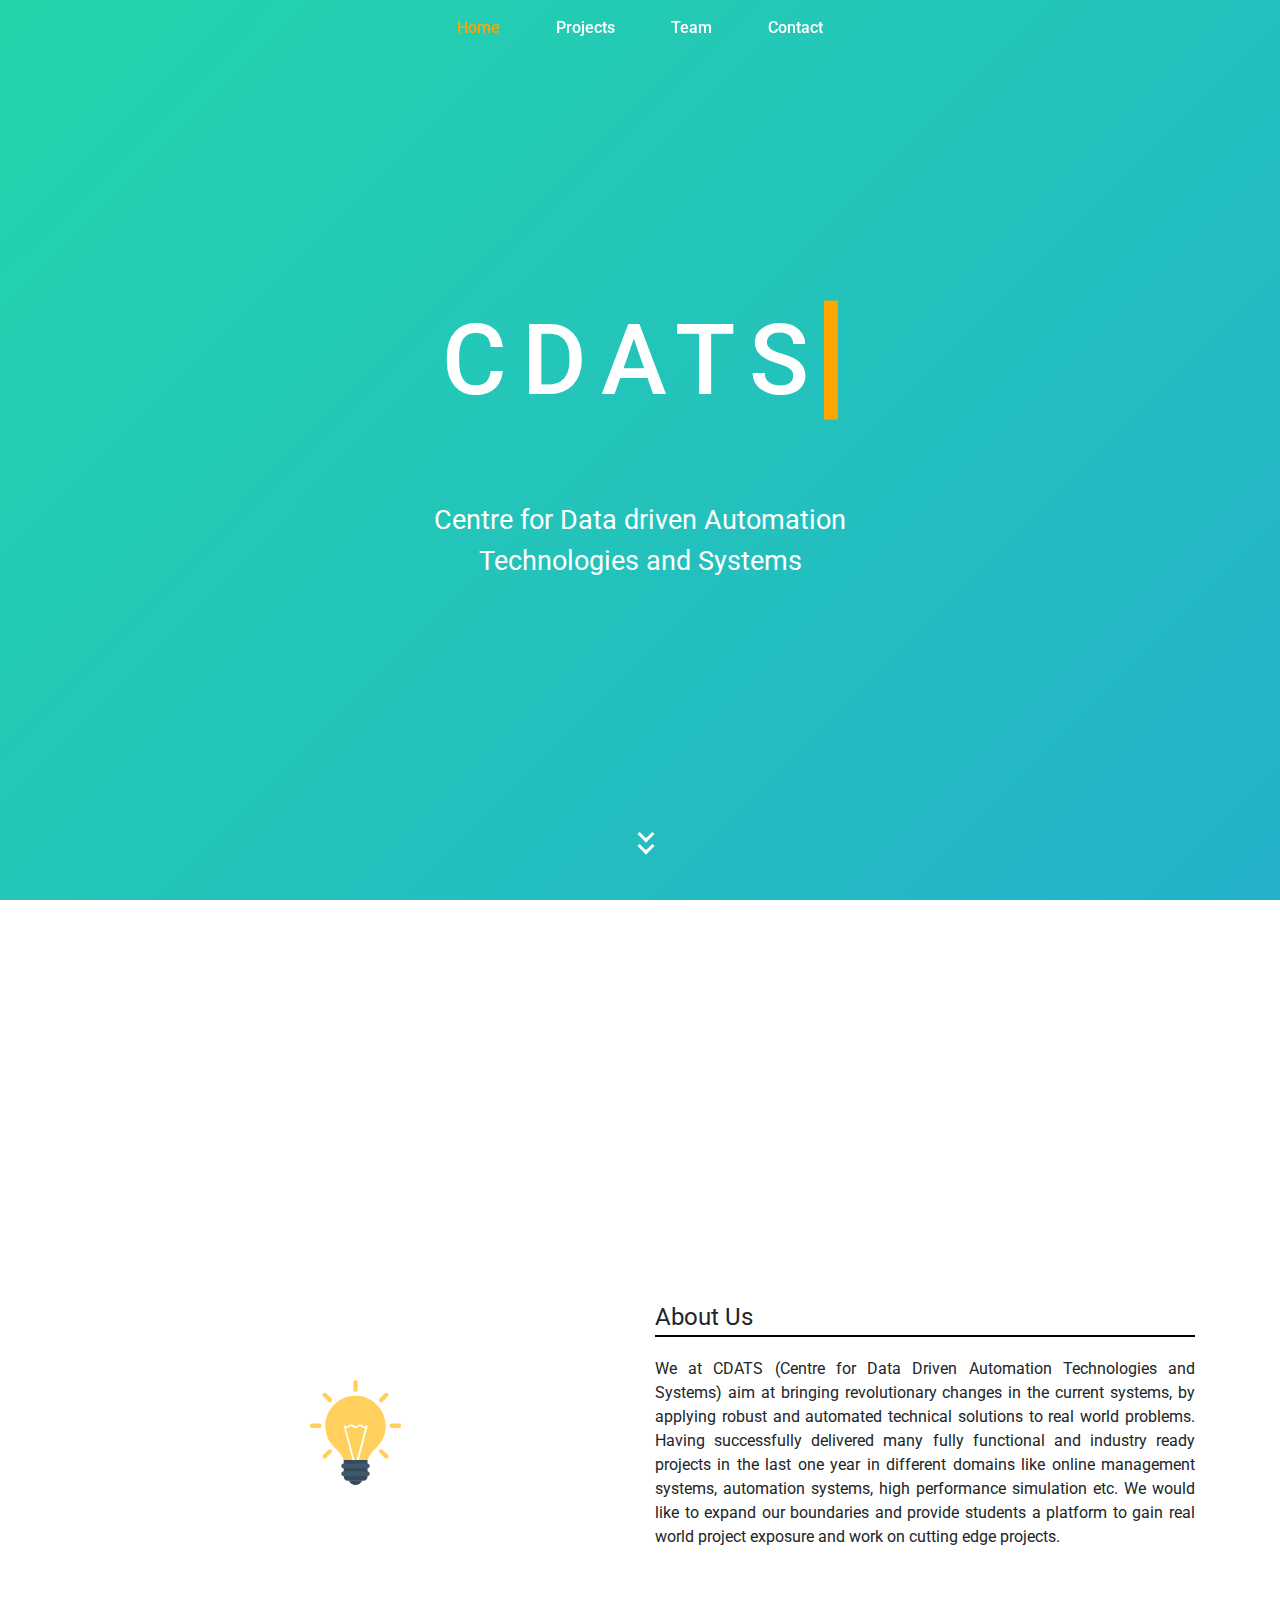
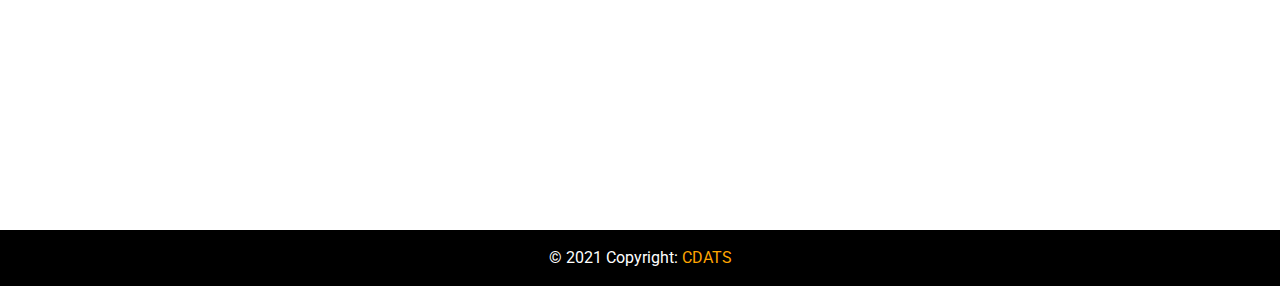
<file: index.html>
<!DOCTYPE HTML>
<html lang="en">
<title> CDATS Website </title>
<head>
    <meta charset="UTF-8">
   <meta name="viewport" content="width=device-width, initial-scale=1">
   <link href="https://fonts.googleapis.com/css?family=Roboto:300,400,500&display=swap" rel="stylesheet">
   <!-- bootstrap CSS -->
   <link rel="stylesheet" type="text/css" href="css/bootstrap.css" />
   <!-- <link rel="stylesheet" href="https://stackpath.bootstrapcdn.com/bootstrap/4.3.1/css/bootstrap.min.css" integrity="sha384-ggOyR0iXCbMQv3Xipma34MD+dH/1fQ784/j6cY/iJTQUOhcWr7x9JvoRxT2MZw1T" crossorigin="anonymous"> -->
   <link rel="stylesheet" type="text/css" href="css/index.css" />
  </script>
 </head>
<body>
<!-- start navabr -->
<nav class="navbar navbar-expand-lg navbar-light fixed-top">
    <button class="navbar-toggler" type="button" data-toggle="collapse" data-target="#navbarNavDropdown" aria-controls="navbarNavDropdown" aria-expanded="false" aria-label="Toggle navigation">
        <span class="navbar-toggler-icon"></span>
    </button>

    <div class="collapse navbar-collapse" id="navbarNavDropdown">
        <ul class="navbar-nav text ml-auto custom-center" >
            <li class="nav-item active">
                <a class="nav-link active" href="index.html">Home</a>
            </li>
            <li class="nav-item">
                <a class="nav-link" href="projects.html">Projects</a>
            </li>
            <li class="nav-item">
                <a class="nav-link" href="team.html">Team</a>
            </li>
            <li class="nav-item">
                <a class="nav-link" href="contact.html">Contact</a>
            </li>
        </ul>
    </div>
</nav>
<!-- end navbar -->

<!-- start first div -->
<div class="first-div">
<div class="container p-0">
  <div class="typewriter centered1">
    <h2 class="full-form">CDATS</h2>
    <g fill="none" fill-rule="nonzero" stroke="none" stroke-width="1" stroke-linecap="butt" stroke-linejoin="miter" stroke-miterlimit="10" stroke-dasharray="" stroke-dashoffset="0" font-family="none" font-weight="none" font-size="none" text-anchor="none" style="mix-blend-mode: normal"><path d="M0,172v-172h172v172z" fill="none"></path><g fill="#eeeeee"><path d="M143.19336,21.43001c-0.26705,0.00844 -0.53341,0.03181 -0.79785,0.06999h-34.89551c-2.58456,-0.03655 -4.98858,1.32136 -6.29153,3.55376c-1.30295,2.2324 -1.30295,4.99342 0,7.22582c1.30295,2.2324 3.70697,3.59031 6.29153,3.55376h18.53256l-66.59961,66.59961c-1.8722,1.79752 -2.62637,4.46674 -1.97164,6.97823c0.65473,2.51149 2.61604,4.4728 5.12753,5.12753c2.51149,0.65473 5.18071,-0.09944 6.97823,-1.97165l66.59961,-66.59961v18.53255c-0.03655,2.58456 1.32136,4.98858 3.55376,6.29153c2.2324,1.30295 4.99342,1.30295 7.22582,0c2.2324,-1.30295 3.59031,-3.70697 3.55376,-6.29153v-34.9235c0.28889,-2.08845 -0.35639,-4.19816 -1.76411,-5.76769c-1.40772,-1.56953 -3.43507,-2.43964 -5.54253,-2.3788zM35.83333,21.5c-7.83362,0 -14.33333,6.49972 -14.33333,14.33333v100.33333c0,7.83362 6.49972,14.33333 14.33333,14.33333h100.33333c7.83362,0 14.33333,-6.49972 14.33333,-14.33333v-43c0.03655,-2.58456 -1.32136,-4.98858 -3.55376,-6.29153c-2.2324,-1.30295 -4.99342,-1.30295 -7.22582,0c-2.2324,1.30295 -3.59031,3.70697 -3.55376,6.29153v43h-100.33333v-100.33333h43c2.58456,0.03655 4.98858,-1.32136 6.29153,-3.55376c1.30295,-2.2324 1.30295,-4.99342 0,-7.22582c-1.30295,-2.2324 -3.70697,-3.59031 -6.29153,-3.55376z"></path></g>
    </g>
  </div>
  <p class="centered2">Centre for Data driven Automation Technologies and Systems</p>
</div>
<a href="#about-us">
    <div class="scroll-down-dude"></div>
</a>
</div>
<!-- end first div -->
<!-- start second div -->

<div class="second-div">
    <span id="about-us"></span>
  <div class="container">
    <div class="row h-100">
      <div class="col-sm centered3 my-auto">
        <img src="images/idea.svg" alt="idea">
      </div>
      <div class="col-sm centered4 my-auto">
          <span>About Us</span>
        <p class="text-justify">We at CDATS (Centre for Data Driven Automation Technologies and Systems) aim at bringing revolutionary changes in the current
          systems, by applying robust and automated technical solutions to real world problems. Having successfully delivered many fully
          functional and industry ready projects in the last one year in different domains like online management systems,
          automation systems, high performance simulation etc. We would like to expand our boundaries and provide students a platform
            to gain real world project exposure and work on cutting edge projects.</p>
      </div>
    </div>
  </div>
</div>
<!-- end second div -->


<!-- Footer -->
<footer class="page-footer">
  <div class="footer-copyright text-center py-3">© 2021 Copyright:
    <a href="https://cdats.netlify.com"> CDATS</a>
  </div>
</footer>

<script src="https://ajax.googleapis.com/ajax/libs/jquery/3.4.1/jquery.min.js"></script>

<script type="text/javascript" src="js/script.js"></script>
<!-- bootstrap -->
<script src="https://code.jquery.com/jquery-3.3.1.slim.min.js" integrity="sha384-q8i/X+965DzO0rT7abK41JStQIAqVgRVzpbzo5smXKp4YfRvH+8abtTE1Pi6jizo" crossorigin="anonymous"></script>
<script src="https://cdnjs.cloudflare.com/ajax/libs/popper.js/1.14.7/umd/popper.min.js" integrity="sha384-UO2eT0CpHqdSJQ6hJty5KVphtPhzWj9WO1clHTMGa3JDZwrnQq4sF86dIHNDz0W1" crossorigin="anonymous"></script>
<script src="https://stackpath.bootstrapcdn.com/bootstrap/4.3.1/js/bootstrap.min.js" integrity="sha384-JjSmVgyd0p3pXB1rRibZUAYoIIy6OrQ6VrjIEaFf/nJGzIxFDsf4x0xIM+B07jRM" crossorigin="anonymous"></script>
<!-- end bootstrap -->
</body>
</html>
</file>
<file: css/index.css>
html {
	scroll-behavior: smooth;
}
.first-div {
	margin: 0;
	width: 100%;
	height: 100vh;
	font-family: 'Roboto', sans-serif;
	color: #fff;
	background: linear-gradient(-45deg, #ee7752, #e73c7e, #23a6d5, #23d5ab);
	background-size: 400% 400%;
	animation: gradientBG 15s ease infinite;
}
.p-0 {
	padding: 0;
}
@keyframes gradientBG {
	0% {
		background-position: 0% 50%;
	}
	50% {
		background-position: 100% 50%;
	}
	100% {
		background-position: 0% 50%;
	}
}
.container {
	position: relative;
	height: 100%;
}
.centered1,
.centered2 {
	position: absolute;
	top: 40%;
	left: 50%;
	-webkit-transform: translate(-50%, -50%);
	transform: translate(-50%, -50%);
	margin: 0;
	font-size: 3vh;
}
.centered2 {
	top: 60%;
	text-align: center;
}
/* typewriter */
.typewriter .full-form {
	font-size: 11vh;
	overflow: hidden; /* Ensures the content is not revealed until the animation */
	border-right: .15em solid orange; /* The typwriter cursor */
	white-space: nowrap; /* Keeps the content on a single line */
	margin: 0 auto; /* Gives that scrolling effect as the typing happens */
	letter-spacing: .15em; /* Adjust as needed */
	-webkit-animation: typing 1.5s steps(10, end), blink-caret .5s step-end infinite;
	animation: typing 1.5s steps(10, end), blink-caret .5s step-end infinite;
}

/* The typing effect */
@-webkit-keyframes typing {
	from {
		width: 0;
	}
	to {
		width: 100%;
	}
}
@keyframes typing {
	from {
		width: 0;
	}
	to {
		width: 100%;
	}
}

/* The typewriter cursor effect */
@-webkit-keyframes blink-caret {
	from,
	to {
		border-color: transparent;
	}
	50% {
		border-color: orange;
	}
}
@keyframes blink-caret {
	from,
	to {
		border-color: transparent;
	}
	50% {
		border-color: orange;
	}
}
/* end typewriter */

/*    Scroll */
.scroll-down-dude {
	position: absolute;
	bottom: 0;
	left: 50%;
	padding-bottom: 3em;
}

.scroll-down-dude:before,
.scroll-down-dude:after {
	content: '';
	display: block;
	width: 12px;
	height: 12px;
	-webkit-transform: rotate(45deg);
	-ms-transform: rotate(45deg);
	transform: rotate(45deg);
	border-bottom: 3px solid #fff;
	border-right: 3px solid #fff;
}

.scroll-down-dude:before {
	-webkit-animation: down-arrow-before 2.6s cubic-bezier(0.77, 0, 0.175, 1) infinite;
	animation: down-arrow-before 2.6s cubic-bezier(0.77, 0, 0.175, 1) infinite;
}

.scroll-down-dude:after {
	-webkit-animation: down-arrow-after 2.6s cubic-bezier(0.77, 0, 0.175, 1) infinite;
	animation: down-arrow-after 2.6s cubic-bezier(0.77, 0, 0.175, 1) infinite;
}

@-webkit-keyframes down-arrow-before {
	50% {
		-webkit-transform: rotate(45deg) translate(70%, 70%);
		transform: rotate(45deg) translate(70%, 70%);
	}
	100% {
		-webkit-transform: rotate(45deg) translate(70%, 70%);
		transform: rotate(45deg) translate(70%, 70%);
	}
}

@keyframes down-arrow-before {
	50% {
		-webkit-transform: rotate(45deg) translate(70%, 70%);
		transform: rotate(45deg) translate(70%, 70%);
	}
	100% {
		-webkit-transform: rotate(45deg) translate(70%, 70%);
		transform: rotate(45deg) translate(70%, 70%);
	}
}

@-webkit-keyframes down-arrow-after {
	50% {
		-webkit-transform: rotate(45deg) translate(110%, 110%);
		transform: rotate(45deg) translate(110%, 110%);
		opacity: 0;
	}
	51% {
		-webkit-transform: rotate(45deg) translate(-130%, -130%);
		transform: rotate(45deg) translate(-130%, -130%);
	}
	100% {
		-webkit-transform: rotate(45deg) translate(-70%, -70%);
		transform: rotate(45deg) translate(-70%, -70%);
		opacity: 1;
	}
}

@keyframes down-arrow-after {
	50% {
		-webkit-transform: rotate(45deg) translate(110%, 110%);
		transform: rotate(45deg) translate(110%, 110%);
		opacity: 0;
	}
	51% {
		-webkit-transform: rotate(45deg) translate(-130%, -130%);
		transform: rotate(45deg) translate(-130%, -130%);
	}
	100% {
		-webkit-transform: rotate(45deg) translate(-70%, -70%);
		transform: rotate(45deg) translate(-70%, -70%);
		opacity: 1;
	}
}
/* end  Scroll */
.second-div {
	height: 100vh;
	padding: 9em 0 0 0;
}
.second-div img {
	margin-top: 20px;
	height: 105px;
	width: 105px;
}
.centered3 {
	text-align: center;
}
.centered4 span {
	font-size: 150%;
	border-bottom: 2.5px solid black;
	display: block;
	margin: 20px 0 20px 0;
}
/* navbar */
.custom-center {
	margin: auto;
}
.navbar-light .navbar-nav .nav-link {
	color: #fff;
	font-weight: 500;
}
.fixed-top.opaque {
	background-color: #000;
	transition: background-color 2s ease 0s;
}
.fixed-top {
	background-color: rgba(255, 255, 255, 0);
	transition: background-color 2s ease 0s;
}
.navbar-light .navbar-nav .active > .nav-link,
.navbar-light .navbar-nav .nav-link.active,
.navbar-light .navbar-nav .nav-link.show,
.navbar-light .navbar-nav .show > .nav-link,
.navbar-light .navbar-toggler,
.navbar-light .navbar-nav .nav-link:hover {
	color: orange;
	border-color: orange;
}
.navbar ul li {
	margin: 0 20px 0 20px;
}
.navbar ul li:hover {
	color: orange;
	border-bottom: 2px solid orange;
}
/* end navbar */
.page-footer {
	background: #000;
	color: #fff;
	margin-top: 30px;
}
.page-footer a {
	color: orange;
}
</file>
